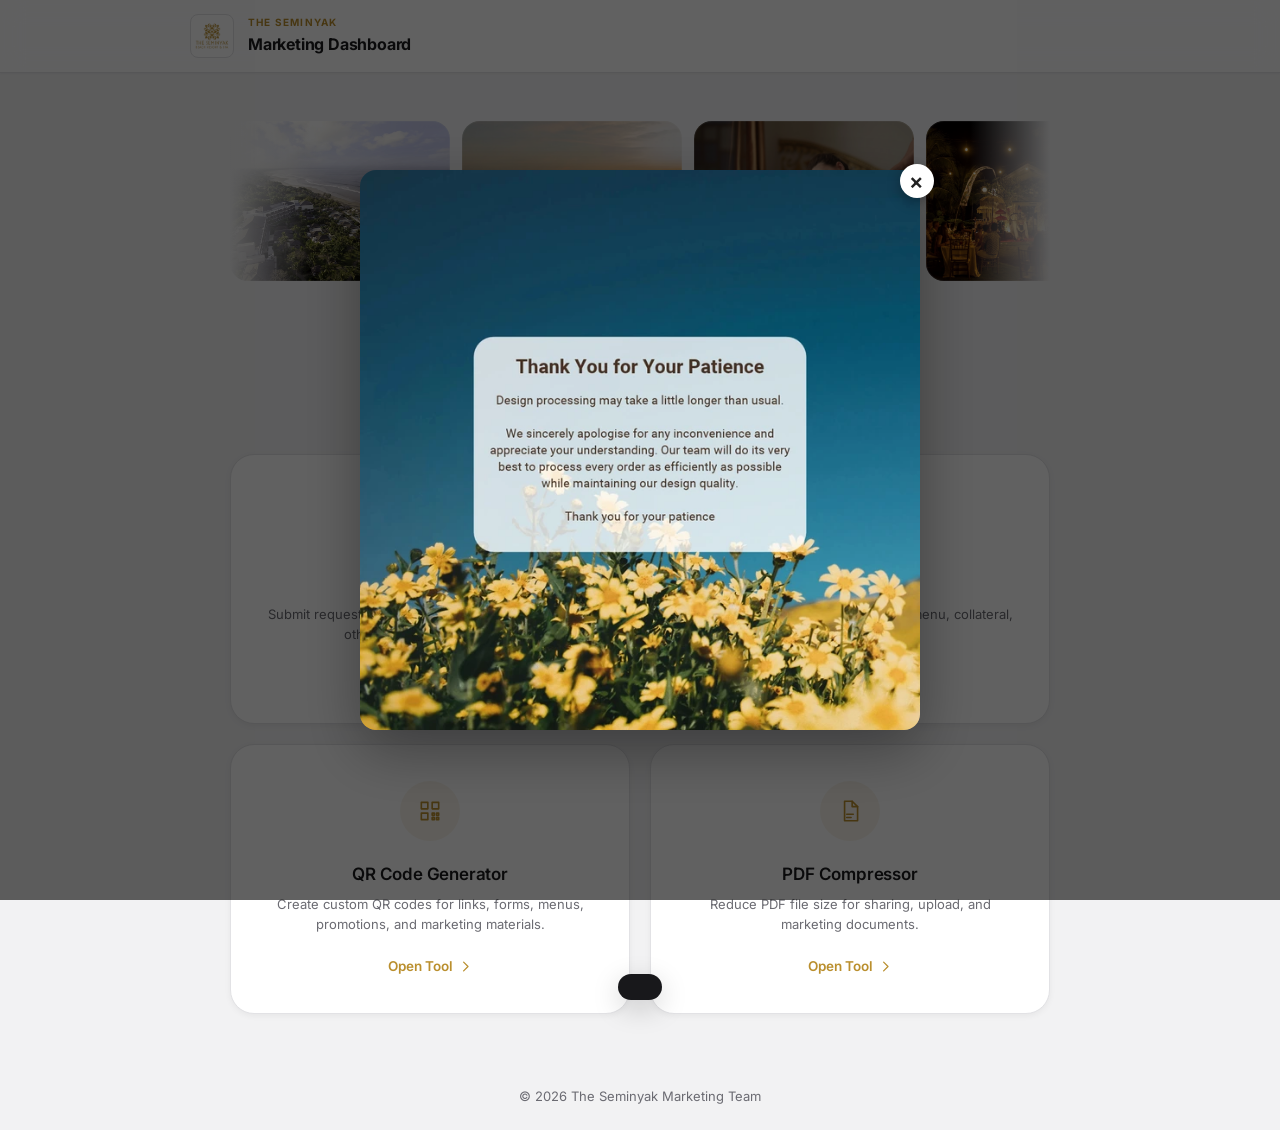
<file: index.html>
<!DOCTYPE html>
<html lang="en">
<head>
  <meta charset="UTF-8">
  <meta name="viewport" content="width=device-width, initial-scale=1.0">
  <title>Home - Marketing The Seminyak</title>
  <link rel="preconnect" href="https://fonts.googleapis.com">
  <link href="https://fonts.googleapis.com/css2?family=Inter:wght@400;500;600;700&display=swap" rel="stylesheet">
  <link rel="stylesheet" href="styles.css">
  <style>
    .gallery-section {
      margin-bottom: 44px;
      overflow: hidden;
      position: relative;
    }

    .gallery-track {
      display: flex;
      gap: 12px;
      width: max-content;
      animation: marquee 28s linear infinite;
    }

    .gallery-track:hover {
      animation-play-state: paused;
    }

    @keyframes marquee {
      0%   { transform: translateX(0); }
      100% { transform: translateX(-50%); }
    }

    .gallery-card {
      flex-shrink: 0;
      width: 220px;
      height: 160px;
      border-radius: 18px;
      overflow: hidden;
      position: relative;
      cursor: pointer;
    }

    .gallery-card img {
      width: 100%;
      height: 100%;
      object-fit: cover;
      display: block;
      transition: transform 0.6s cubic-bezier(0.23, 1, 0.32, 1),
                  filter 0.6s ease;
      filter: saturate(0.85);
      will-change: transform;
    }

    .gallery-card:hover img {
      transform: scale(1.1);
      filter: saturate(1.15) brightness(1.05);
    }

    .gallery-card::after {
      content: '';
      position: absolute;
      inset: 0;
      border-radius: 18px;
      border: 1px solid rgba(255,255,255,0.12);
      pointer-events: none;
      transition: border-color 0.4s ease;
    }

    .gallery-card:hover::after {
      border-color: rgba(186,143,46,0.5);
    }

    .gallery-section::before,
    .gallery-section::after {
      content: '';
      position: absolute;
      top: 0; bottom: 0;
      width: 80px;
      z-index: 2;
      pointer-events: none;
    }

    .gallery-section::before {
      left: 0;
      background: linear-gradient(to right, var(--bg), transparent);
    }

    .gallery-section::after {
      right: 0;
      background: linear-gradient(to left, var(--bg), transparent);
    }

    .home-container {
      max-width: 820px;
      width: 100%;
      margin: 0 auto;
    }

    .home-header {
      margin-bottom: 32px;
      text-align: center;
    }

    .home-title {
      font-size: 26px;
      font-weight: 700;
      color: var(--text);
      letter-spacing: -0.5px;
      margin-bottom: 10px;
    }

    .home-subtitle {
      font-size: 14.5px;
      color: var(--text-muted);
      line-height: 1.6;
      max-width: 460px;
      margin: 0 auto;
    }

    .nav-grid {
      display: grid;
      grid-template-columns: repeat(2, 1fr);
      gap: 20px;
    }

    .nav-card {
      background: var(--surface);
      border-radius: var(--radius-xl);
      padding: 36px 28px;
      border: 1px solid var(--border);
      box-shadow: var(--shadow-sm);
      transition: all var(--transition);
      text-decoration: none;
      display: flex;
      flex-direction: column;
      align-items: center;
      text-align: center;
      cursor: pointer;
    }

    .nav-card:hover {
      border-color: var(--gold);
      box-shadow: var(--shadow-md);
      transform: translateY(-4px);
    }

    .nav-icon {
      width: 60px;
      height: 60px;
      border-radius: 50%;
      background: var(--gold-tint);
      color: var(--gold);
      display: flex;
      align-items: center;
      justify-content: center;
      margin-bottom: 20px;
      transition: all var(--transition);
    }

    .nav-card:hover .nav-icon {
      background: var(--gold);
      color: #fff;
    }

    .nav-card h2 {
      font-size: 17px;
      color: var(--text);
      margin-bottom: 8px;
      font-weight: 600;
      letter-spacing: -0.2px;
    }

    .nav-card p {
      font-size: 13px;
      color: var(--text-muted);
      margin-bottom: 22px;
      line-height: 1.5;
    }

    .action-text {
      font-size: 13.5px;
      font-weight: 600;
      color: var(--gold);
      display: flex;
      align-items: center;
      gap: 5px;
      margin-top: auto;
    }

    .nav-card:hover .action-text { color: var(--gold-hover); }

    @media (max-width: 600px) {
      .gallery-card { width: 160px; height: 120px; }
      .nav-grid { grid-template-columns: 1fr; }
      .home-title { font-size: 22px; }
    }

    /* ─── Image Popup ─── */
    .popup-overlay {
      position: fixed;
      inset: 0;
      z-index: 9999;
      display: flex;
      align-items: center;
      justify-content: center;
      padding: 20px;
      background: rgba(0, 0, 0, 0.62);
      opacity: 0;
      visibility: hidden;
      pointer-events: none;
      transition: opacity 0.3s ease, visibility 0.3s ease;
    }

    .popup-overlay.show {
      opacity: 1;
      visibility: visible;
      pointer-events: auto;
    }

    .popup-box {
      position: relative;
      max-width: min(92vw, 560px);
      max-height: 88vh;
      transform: translateY(12px) scale(0.97);
      transition: transform 0.35s cubic-bezier(0.23, 1, 0.32, 1);
    }

    .popup-overlay.show .popup-box {
      transform: translateY(0) scale(1);
    }

    .popup-box img {
      display: block;
      max-width: 100%;
      max-height: 88vh;
      width: auto;
      height: auto;
      margin: 0 auto;
      border-radius: 16px;
      box-shadow: 0 20px 60px rgba(0, 0, 0, 0.35);
      object-fit: contain;
    }

    .popup-close {
      position: absolute;
      top: -14px;
      right: -14px;
      width: 34px;
      height: 34px;
      border-radius: 50%;
      border: none;
      background: #fff;
      color: #222;
      font-size: 22px;
      line-height: 1;
      display: flex;
      align-items: center;
      justify-content: center;
      cursor: pointer;
      box-shadow: 0 4px 14px rgba(0, 0, 0, 0.3);
      transition: transform 0.2s ease;
      padding: 0;
    }

    .popup-close:hover { transform: scale(1.1); }

    @media (max-width: 600px) {
      .popup-close { top: -10px; right: -6px; }
    }
  </style>
</head>
<body>

  <header>
    <div class="header-content">
      <img src="images/Logo.png" alt="The Seminyak Logo">
      <div class="brand-block">
        <span class="brand-eyebrow">The Seminyak</span>
        <span class="brand-name">Marketing Dashboard</span>
      </div>
    </div>
  </header>

  <main>
    <div class="home-container">

      <div class="gallery-section">
        <div class="gallery-track" id="galleryTrack"></div>
      </div>

      <div class="home-header">
        <h1 class="home-title">Welcome to Marketing Dashboard</h1>
        <p class="home-subtitle">Select a module below to submit a new design request or access our internal team links</p>
      </div>

      <div class="nav-grid">
        <a href="design.html" class="nav-card">
          <div class="nav-icon">
            <svg width="26" height="26" fill="none" viewBox="0 0 24 24" stroke="currentColor">
              <path stroke-linecap="round" stroke-linejoin="round" stroke-width="1.5" d="M15.232 5.232l3.536 3.536m-2.036-5.036a2.5 2.5 0 113.536 3.536L6.5 21.036H3v-3.572L16.732 3.732z" />
            </svg>
          </div>
          <h2>Design Request</h2>
          <p>Submit requests for graphic design, social media, or other promotional materials.</p>
          <span class="action-text">
            Open Form
            <svg width="15" height="15" fill="none" viewBox="0 0 24 24" stroke="currentColor"><path stroke-linecap="round" stroke-linejoin="round" stroke-width="2" d="M9 5l7 7-7 7"/></svg>
          </span>
        </a>

        <a href="link.html" class="nav-card">
          <div class="nav-icon">
            <svg width="26" height="26" fill="none" viewBox="0 0 24 24" stroke="currentColor">
              <path stroke-linecap="round" stroke-linejoin="round" stroke-width="1.5" d="M13.828 10.172a4 4 0 00-5.656 0l-4 4a4 4 0 105.656 5.656l1.102-1.101m-.758-4.899a4 4 0 005.656 0l4-4a4 4 0 00-5.656-5.656l-1.1 1.1" />
            </svg>
          </div>
          <h2>Link Bank</h2>
          <p>Quick access to internal links, logo, menu, collateral, and other resources.</p>
          <span class="action-text">
            Open List
            <svg width="15" height="15" fill="none" viewBox="0 0 24 24" stroke="currentColor"><path stroke-linecap="round" stroke-linejoin="round" stroke-width="2" d="M9 5l7 7-7 7"/></svg>
          </span>
        </a>

        <a href="qr-generator.html" class="nav-card">
  <div class="nav-icon">
    <svg width="26" height="26" fill="none" viewBox="0 0 24 24" stroke="currentColor">
      <path stroke-linecap="round" stroke-linejoin="round" stroke-width="1.5"
        d="M4 4h6v6H4V4zM14 4h6v6h-6V4zM4 14h6v6H4v-6z" />
      <path stroke-linecap="round" stroke-linejoin="round" stroke-width="1.5"
        d="M14 14h2v2h-2v-2zM18 14h2v2h-2v-2zM14 18h2v2h-2v-2zM18 18h2v2h-2v-2z" />
    </svg>
  </div>

  <h2>QR Code Generator</h2>

  <p>Create custom QR codes for links, forms, menus, promotions, and marketing materials.</p>

  <span class="action-text">
    Open Tool
    <svg width="15" height="15" fill="none" viewBox="0 0 24 24" stroke="currentColor">
      <path stroke-linecap="round" stroke-linejoin="round" stroke-width="2" d="M9 5l7 7-7 7"/>
    </svg>
  </span>
</a>

<a href="pdf-compressor.html" class="nav-card">
  <div class="nav-icon">
    <svg width="26" height="26" fill="none" viewBox="0 0 24 24" stroke="currentColor">
      <path stroke-linecap="round" stroke-linejoin="round" stroke-width="1.5" d="M7 3h7l5 5v13H7V3z" />
      <path stroke-linecap="round" stroke-linejoin="round" stroke-width="1.5" d="M14 3v5h5M9 15h6M9 18h4" />
    </svg>
  </div>

  <h2>PDF Compressor</h2>

  <p>Reduce PDF file size for sharing, upload, and marketing documents.</p>

  <span class="action-text">
    Open Tool
    <svg width="15" height="15" fill="none" viewBox="0 0 24 24" stroke="currentColor">
      <path stroke-linecap="round" stroke-linejoin="round" stroke-width="2" d="M9 5l7 7-7 7"/>
    </svg>
  </span>
</a>
      </div>

    </div>
  </main>

  <footer>
    <span>&copy; 2026 The Seminyak Marketing Team</span>
  </footer>

  <div id="toast"></div>

  <div class="popup-overlay" id="popupOverlay" role="dialog" aria-modal="true" aria-label="Announcement">
    <div class="popup-box">
      <button type="button" class="popup-close" id="popupClose" aria-label="Close">&times;</button>
      <img id="popupImg" alt="">
    </div>
  </div>

  <script>
    const BASE_URL = 'https://ygyg17.github.io/Design-req/images/';
    const files = ['Image01.webp','Image02.webp','Image03.webp','Image04.webp','Image05.webp','Image06.webp','Image07.webp'];
    const track = document.getElementById('galleryTrack');

    [...files, ...files].forEach((file, i) => {
      const card = document.createElement('div');
      card.className = 'gallery-card';
      card.innerHTML = `<img src="${BASE_URL}${file}" alt="" loading="${i < 4 ? 'eager' : 'lazy'}">`;
      track.appendChild(card);
    });
  </script>

  <script>
    /* ─── Image Popup ─── */
    const POPUP_ENABLED          = true;               // true = tampil, false = nonaktif
    const POPUP_IMAGE            = 'images/popup.webp'; // lokasi gambar popup
    const POPUP_ONCE_PER_SESSION = true;               // true = sekali per sesi browser, false = setiap halaman dibuka
    const POPUP_STORAGE_KEY      = 'ts_home_popup_seen';

    (function initPopup() {
      if (!POPUP_ENABLED) return;

      try {
        if (POPUP_ONCE_PER_SESSION && sessionStorage.getItem(POPUP_STORAGE_KEY)) return;
      } catch (e) {}

      const overlay  = document.getElementById('popupOverlay');
      const popupImg = document.getElementById('popupImg');
      const closeBtn = document.getElementById('popupClose');
      if (!overlay || !popupImg || !closeBtn) return;

      function closePopup() {
        overlay.classList.remove('show');
        document.body.style.overflow = '';
        document.removeEventListener('keydown', onKeydown);
        try { sessionStorage.setItem(POPUP_STORAGE_KEY, '1'); } catch (e) {}
      }

      function onKeydown(e) {
        if (e.key === 'Escape') closePopup();
      }

      function openPopup() {
        overlay.classList.add('show');
        document.body.style.overflow = 'hidden';
        document.addEventListener('keydown', onKeydown);
      }

      closeBtn.addEventListener('click', closePopup);
      overlay.addEventListener('click', e => { if (e.target === overlay) closePopup(); });

      const preload = new Image();
      preload.onload = () => {
        popupImg.src = POPUP_IMAGE;
        openPopup();
      };
      preload.onerror = () => {};
      preload.src = POPUP_IMAGE;
    })();
  </script>

</body>
</html>
</file>
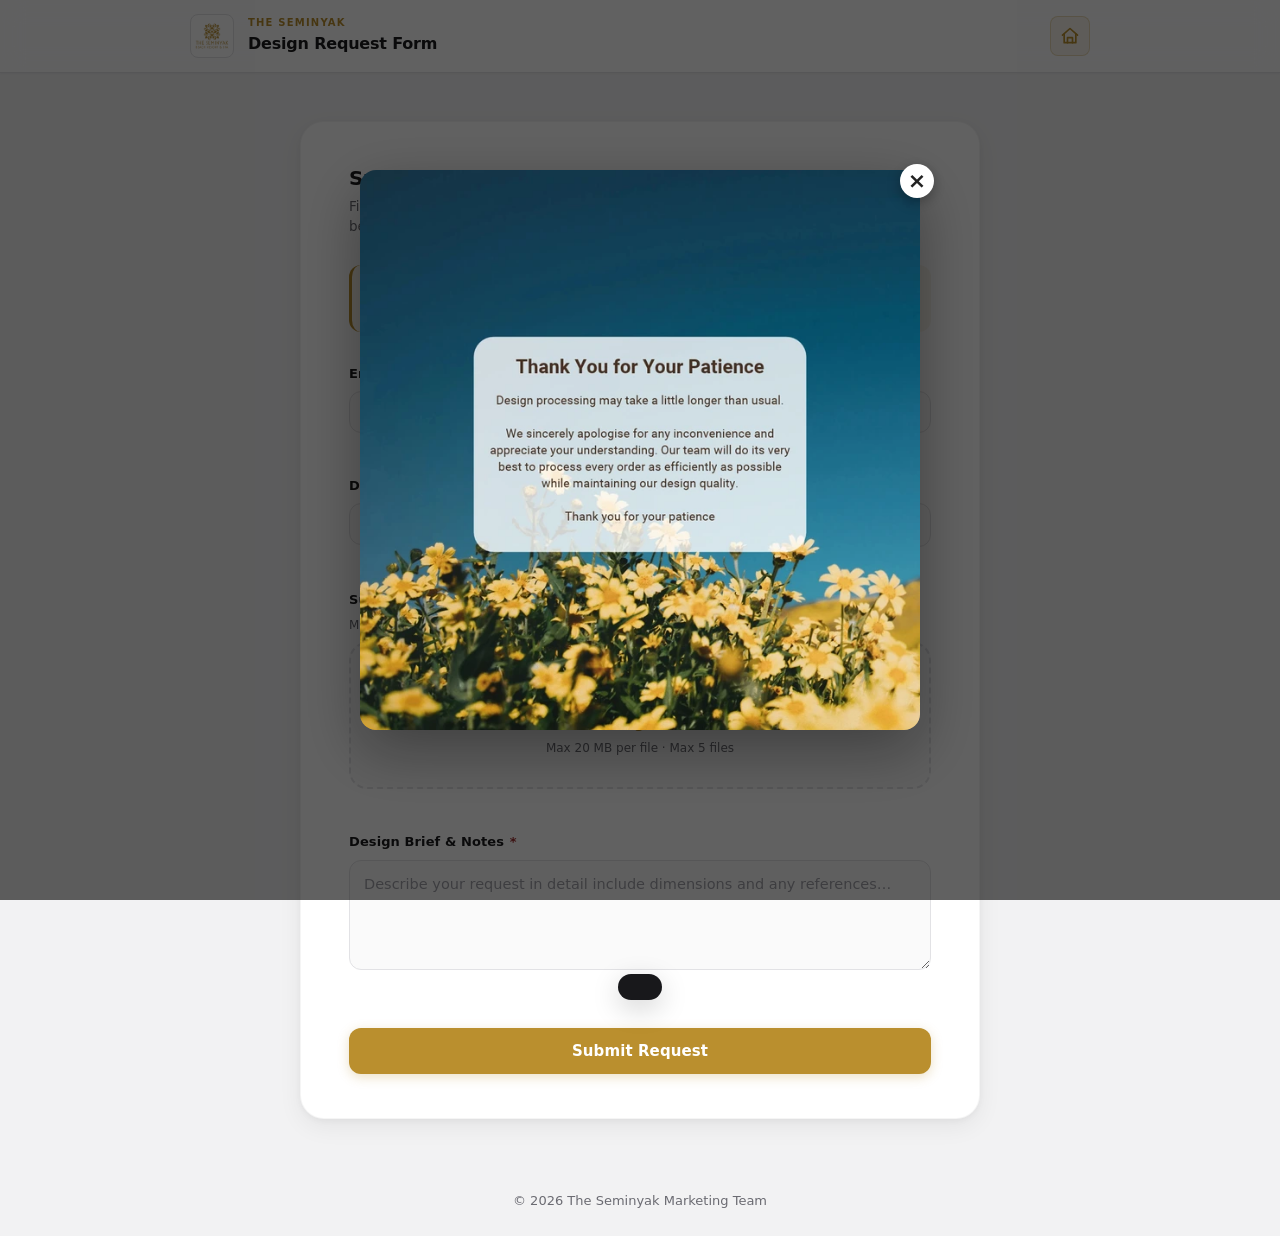
<file: design.html>
<!DOCTYPE html>
<html lang="en">
<head>
  <meta charset="UTF-8">
  <meta name="viewport" content="width=device-width, initial-scale=1.0, maximum-scale=1.0, user-scalable=no">
  <title>Graphic Design Request — The Seminyak</title>

  <link rel="preconnect" href="https://fonts.googleapis.com">
  <link rel="preconnect" href="https://fonts.gstatic.com" crossorigin>
  <link href="https://fonts.googleapis.com/css2?family=Inter:wght@300;400;500;600;700&display=swap" rel="stylesheet">
  <link rel="stylesheet" href="styles.css">

  <meta http-equiv="Content-Security-Policy"
        content="default-src 'self';
                 script-src 'self' 'unsafe-inline';
                 style-src 'self' 'unsafe-inline' https://fonts.googleapis.com;
                 font-src https://fonts.gstatic.com;
                 img-src 'self' data:;
                 connect-src 'self' https://guobvhghlrlgcqbfgzdn.supabase.co;
                 frame-ancestors 'none';">

  <meta http-equiv="X-Content-Type-Options" content="nosniff">
  <meta http-equiv="X-Frame-Options" content="DENY">
  <meta http-equiv="Referrer-Policy" content="strict-origin-when-cross-origin">

  <style>
    .file-list {
      display: flex;
      flex-direction: column;
      gap: 6px;
      margin-top: 10px;
    }
    .file-list:empty { margin-top: 0; }
    .file-list-item {
      display: flex;
      align-items: center;
      gap: 8px;
      padding: 8px 10px;
      background: var(--surface-raised);
      border: 1px solid var(--border);
      border-radius: var(--radius-sm);
      font-size: 12.5px;
      color: var(--text);
    }
    .file-list-item svg { flex-shrink: 0; color: var(--text-muted); }
    .file-list-item-name {
      flex: 1;
      min-width: 0;
      white-space: nowrap;
      overflow: hidden;
      text-overflow: ellipsis;
    }
    .file-list-item-size {
      flex-shrink: 0;
      color: var(--text-muted);
      font-size: 11.5px;
    }
    .file-list-item-remove {
      flex-shrink: 0;
      background: none;
      border: none;
      box-shadow: none;
      width: auto;
      margin: 0;
      padding: 3px;
      color: var(--text-muted);
      cursor: pointer;
      border-radius: 5px;
      display: flex;
      align-items: center;
      transition: color var(--transition), background var(--transition);
    }
    .file-list-item-remove:hover {
      color: var(--error);
      background: var(--error-bg);
      transform: none;
      box-shadow: none;
    }
    .upload-progress-wrap {
      display: none;
      flex-direction: column;
      gap: 6px;
      margin-top: 10px;
    }
    .upload-progress-wrap.visible { display: flex; }
    .upload-progress-label {
      font-size: 12.5px;
      color: var(--text-muted);
      display: flex;
      justify-content: space-between;
    }
    .upload-progress-bar-track {
      width: 100%;
      height: 6px;
      background: var(--border);
      border-radius: 99px;
      overflow: hidden;
    }
    .upload-progress-bar-fill {
      height: 100%;
      width: 0%;
      background: var(--gold);
      border-radius: 99px;
      transition: width 0.3s ease;
    }
    .upload-progress-bar-fill.simulating {
      background-image: linear-gradient(
        90deg,
        var(--gold) 0%,
        rgba(255,255,255,0.35) 50%,
        var(--gold) 100%
      );
      background-size: 200% 100%;
      animation: ts-shimmer 1.1s linear infinite;
    }
    @keyframes ts-shimmer {
      0%   { background-position: 200% 0; }
      100% { background-position: -200% 0; }
    }

    .hp-field {
      position: absolute;
      left: -9999px;
      top: -9999px;
      width: 1px;
      height: 1px;
      opacity: 0;
      pointer-events: none;
      tabindex: -1;
    }

    .rate-warning {
      background: var(--error-bg);
      color: var(--error);
      border: 1px solid var(--error-border);
      border-radius: var(--radius);
      padding: 12px 16px;
      font-size: 13.5px;
      font-weight: 500;
      margin-bottom: 16px;
      display: none;
    }
    .rate-warning.visible { display: block; }

    /* ─── Image Popup ─── */
    .popup-overlay {
      position: fixed;
      inset: 0;
      z-index: 9999;
      display: flex;
      align-items: center;
      justify-content: center;
      padding: 20px;
      background: rgba(0, 0, 0, 0.62);
      opacity: 0;
      visibility: hidden;
      pointer-events: none;
      transition: opacity 0.3s ease, visibility 0.3s ease;
    }

    .popup-overlay.show {
      opacity: 1;
      visibility: visible;
      pointer-events: auto;
    }

    .popup-box {
      position: relative;
      max-width: min(92vw, 560px);
      max-height: 88vh;
      transform: translateY(12px) scale(0.97);
      transition: transform 0.35s cubic-bezier(0.23, 1, 0.32, 1);
    }

    .popup-overlay.show .popup-box {
      transform: translateY(0) scale(1);
    }

    .popup-box img {
      display: block;
      max-width: 100%;
      max-height: 88vh;
      width: auto;
      height: auto;
      margin: 0 auto;
      border-radius: 16px;
      box-shadow: 0 20px 60px rgba(0, 0, 0, 0.35);
      object-fit: contain;
    }

    .popup-close {
      position: absolute;
      top: -14px;
      right: -14px;
      width: 34px;
      height: 34px;
      border-radius: 50%;
      border: none;
      background: #fff;
      color: #222;
      font-size: 22px;
      line-height: 1;
      display: flex;
      align-items: center;
      justify-content: center;
      cursor: pointer;
      box-shadow: 0 4px 14px rgba(0, 0, 0, 0.3);
      transition: transform 0.2s ease;
      padding: 0;
    }

    .popup-close:hover { transform: scale(1.1); }

    @media (max-width: 600px) {
      .popup-close { top: -10px; right: -6px; }
    }
  </style>
</head>
<body>

  <header>
    <div class="header-content">
      <img src="images/Logo.png" alt="The Seminyak">
      <div class="brand-block">
        <span class="brand-eyebrow">The Seminyak</span>
        <span class="brand-name">Design Request Form</span>
      </div>
      <a href="index.html" class="header-home-link" aria-label="Back to Home" title="Back to Home">
        <svg viewBox="0 0 24 24" fill="none" stroke="currentColor" stroke-width="2" stroke-linecap="round" stroke-linejoin="round" aria-hidden="true">
          <path d="m3 11 9-8 9 8"/>
          <path d="M5 10v10h14V10"/>
          <path d="M9 20v-6h6v6"/>
        </svg>
      </a>
    </div>
  </header>

  <main>
    <div class="card">

      <div class="card-heading">
        <h1 class="card-title">Submit a Design Request</h1>
        <p class="card-subtitle">Fill in the details below and our team will get started. Ensure all information is final before submitting.</p>
      </div>

      <div class="notice">
        <svg width="18" height="18" viewBox="0 0 24 24" fill="none" stroke="currentColor" stroke-width="2.5" stroke-linecap="round" stroke-linejoin="round" aria-hidden="true"><circle cx="12" cy="12" r="10"/><line x1="12" y1="8" x2="12" y2="12"/><line x1="12" y1="16" x2="12.01" y2="16"/></svg>
        All materials and details must be final and approved before submitting this form.
      </div>

      <div class="rate-warning" id="rateWarning">
        ⚠️ Too many submissions. Please wait <span id="cooldownTimer">60</span> seconds before trying again.
      </div>

      <form id="designForm" novalidate autocomplete="off">

        <div class="hp-field" aria-hidden="true">
          <label for="hp_website">Website</label>
          <input type="text" id="hp_website" name="website" tabindex="-1" autocomplete="off">
        </div>

        <input type="hidden" id="formTimestamp" name="formTimestamp">

        <div class="form-row">
          <div class="form-group">
            <label for="email">Email <span class="req" aria-hidden="true">*</span></label>
            <input type="email" id="email" name="email" placeholder="your.name@seminyak.com" autocomplete="email" required maxlength="100">
            <span class="field-error" id="emailError"></span>
          </div>

          <div class="form-group">
            <label for="name">Full Name <span class="req" aria-hidden="true">*</span></label>
            <input type="text" id="name" name="name" placeholder="Enter your full name" autocomplete="name" required maxlength="100">
            <span class="field-error" id="nameError"></span>
          </div>
        </div>

        <div class="form-row">
          <div class="form-group">
            <label for="department">Department <span class="req" aria-hidden="true">*</span></label>
            <div class="select-wrapper">
              <select id="department" name="department" required>
                <option value="" disabled selected>Select your department…</option>
                <option value="A&G">A&amp;G</option>
                <option value="Sales & Marketing">Sales &amp; Marketing</option>
                <option value="Front Office">Front Office</option>
                <option value="Housekeeping">Housekeeping</option>
                <option value="Kahyangan Spa">Kahyangan Spa</option>
                <option value="Engineering">Engineering</option>
                <option value="Food & Beverage">Food &amp; Beverage</option>
                <option value="Accounting">Accounting</option>
                <option value="HRD">HRD</option>
                <option value="Others">Others</option>
              </select>
              <svg class="select-arrow" width="16" height="16" viewBox="0 0 24 24" fill="none" stroke="currentColor" stroke-width="2.5" stroke-linecap="round" stroke-linejoin="round" aria-hidden="true"><polyline points="6 9 12 15 18 9"/></svg>
            </div>
            <span class="field-error" id="departmentError"></span>
          </div>

          <div class="form-group">
            <label for="deadline">Required Deadline <span class="req" aria-hidden="true">*</span></label>
            <input type="date" id="deadline" name="deadline" required>
            <span class="field-error" id="deadlineError"></span>
          </div>
        </div>

        <div class="form-group">
          <label>Supporting File(s) <span class="req" aria-hidden="true">*</span></label>
          <p class="field-hint">Max 20 MB per file · Max 5 files · Allowed: JPG, PNG, PDF, AI, PSD, DOCX, XLSX, MP4, ZIP</p>

          <input
            type="file"
            id="file"
            name="file"
            multiple
            aria-label="Upload files"
            style="position:absolute; width:1px; height:1px; opacity:0; pointer-events:none; overflow:hidden;"
          >

          <div class="file-drop-area" id="dropArea" role="button" tabindex="0" aria-label="Upload supporting files">
            <div class="file-icon">
              <svg width="28" height="28" viewBox="0 0 24 24" fill="none" stroke="currentColor" stroke-width="1.5" stroke-linecap="round" stroke-linejoin="round" aria-hidden="true"><path d="M21 15v4a2 2 0 0 1-2 2H5a2 2 0 0 1-2-2v-4"/><polyline points="17 8 12 3 7 8"/><line x1="12" y1="3" x2="12" y2="15"/></svg>
            </div>
            <span class="file-msg" id="fileMsg">Click or drag file(s) here</span>
            <span class="file-submsg">Max 20 MB per file · Max 5 files</span>
          </div>

          <div class="file-list" id="fileList"></div>
          <span class="field-error" id="fileError"></span>
        </div>

        <div class="form-group">
          <label for="notes">Design Brief &amp; Notes <span class="req" aria-hidden="true">*</span></label>
          <textarea id="notes" name="notes" placeholder="Describe your request in detail include dimensions and any references…" required maxlength="3000"></textarea>
          <span class="field-error" id="notesError"></span>
        </div>

        <div class="upload-progress-wrap" id="uploadProgressWrap">
          <div class="upload-progress-label">
            <span id="uploadProgressText">Uploading files…</span>
            <span id="uploadProgressPct">0%</span>
          </div>
          <div class="upload-progress-bar-track">
            <div class="upload-progress-bar-fill" id="uploadProgressBar"></div>
          </div>
        </div>

        <button type="submit" id="submitBtn">
          <span class="spinner" id="btnSpinner" aria-hidden="true"></span>
          <span id="btnText">Submit Request</span>
        </button>

      </form>
    </div>
  </main>

  <footer>
    <span>&copy; 2026 The Seminyak Marketing Team</span>
  </footer>

  <div id="toast" role="alert" aria-live="assertive"></div>

  <div class="popup-overlay" id="popupOverlay" role="dialog" aria-modal="true" aria-label="Announcement">
    <div class="popup-box">
      <button type="button" class="popup-close" id="popupClose" aria-label="Close">&times;</button>
      <img id="popupImg" alt="">
    </div>
  </div>

  <script src="config.js"></script>
  <script>

    const DESIGN_CONFIG = window.SUPABASE_CONFIG || {};
    const DESIGN_API_URL = DESIGN_CONFIG.DESIGN_API_URL
      || (DESIGN_CONFIG.URL && DESIGN_CONFIG.URL + '/functions/v1/design-request-api');

    const SECURITY = {
      MAX_FILE_SIZE_MB   : 20,
      MAX_FILE_COUNT     : 5,
      MAX_NOTES_LENGTH   : 3000,
      MAX_NAME_LENGTH    : 100,
      MAX_EMAIL_LENGTH   : 100,
      MIN_SUBMIT_TIME_MS : 3000,
      RATE_LIMIT_COUNT   : 3,
      RATE_LIMIT_WINDOW_MS: 60000,
      COOLDOWN_SEC       : 60,

      ALLOWED_EXTENSIONS : ['jpg','jpeg','png','gif','webp','pdf','ai','eps','psd','psb',
                             'doc','docx','xls','xlsx','ppt','pptx','txt','csv',
                             'mp4','mov','avi','zip','rar','7z'],

      ALLOWED_MIME_PREFIXES: ['image/','application/pdf','application/msword',
                               'application/vnd.','text/','video/','application/zip',
                               'application/x-zip','application/x-rar','application/octet-stream'],

      DANGEROUS_SIGNATURES: [
        [0x4D,0x5A],
        [0x7F,0x45,0x4C,0x46],
        [0x23,0x21],
        [0x3C,0x73,0x63,0x72],
        [0x3C,0x3F,0x70,0x68],
      ]
    };

    const RateLimiter = {
      key: 'ts_submit_log',
      load() {
        try { return JSON.parse(sessionStorage.getItem(this.key) || '[]'); } catch { return []; }
      },
      save(log) {
        try { sessionStorage.setItem(this.key, JSON.stringify(log)); } catch {}
      },
      check() {
        const now = Date.now();
        let log = this.load().filter(t => now - t < SECURITY.RATE_LIMIT_WINDOW_MS);
        if (log.length >= SECURITY.RATE_LIMIT_COUNT) {
          const oldest = log[0];
          const waitSec = Math.ceil((SECURITY.RATE_LIMIT_WINDOW_MS - (now - oldest)) / 1000);
          return { blocked: true, waitSec };
        }
        return { blocked: false };
      },
      record() {
        const now = Date.now();
        let log = this.load().filter(t => now - t < SECURITY.RATE_LIMIT_WINDOW_MS);
        log.push(now);
        this.save(log);
      }
    };

    function sanitizeText(str) {
      if (typeof str !== 'string') return '';
      return str
        .replace(/[<>]/g, '')
        .replace(/javascript\s*:/gi, '')
        .replace(/on\w+\s*=/gi, '')
        .replace(/[\x00-\x08\x0B\x0C\x0E-\x1F]/g, '')
        .trim()
        .slice(0, 5000);
    }

    function sanitizeEmail(str) {
      return str.replace(/[^a-zA-Z0-9@._+\-]/g, '').slice(0, 100);
    }

    function getExtension(filename) {
      return filename.split('.').pop().toLowerCase().trim();
    }

    function isExtensionAllowed(filename) {
      const ext = getExtension(filename);
      return SECURITY.ALLOWED_EXTENSIONS.includes(ext);
    }

    function isMimeAllowed(mime) {
      if (!mime) return true;
      return SECURITY.ALLOWED_MIME_PREFIXES.some(p => mime.startsWith(p));
    }

    function checkMagicBytes(file) {
      return new Promise((resolve) => {
        const reader = new FileReader();
        reader.onload = e => {
          const bytes = new Uint8Array(e.target.result);
          for (const sig of SECURITY.DANGEROUS_SIGNATURES) {
            if (sig.every((b, i) => bytes[i] === b)) {
              resolve({ safe: false, reason: 'File contains executable code' });
              return;
            }
          }
          resolve({ safe: true });
        };
        reader.onerror = () => resolve({ safe: true });
        reader.readAsArrayBuffer(file.slice(0, 8));
      });
    }

    async function validateFile(file) {
      const maxBytes = SECURITY.MAX_FILE_SIZE_MB * 1024 * 1024;

      if (file.size > maxBytes)
        return { ok: false, reason: `"${file.name}" exceeds ${SECURITY.MAX_FILE_SIZE_MB} MB limit.` };

      if (file.size === 0)
        return { ok: false, reason: `"${file.name}" is empty.` };

      if (!isExtensionAllowed(file.name))
        return { ok: false, reason: `"${file.name}" — file type not allowed.` };

      if (!isMimeAllowed(file.type))
        return { ok: false, reason: `"${file.name}" — MIME type not permitted.` };

      const magic = await checkMagicBytes(file);
      if (!magic.safe)
        return { ok: false, reason: `"${file.name}" — ${magic.reason}.` };

      return { ok: true };
    }

    const fileInput  = document.getElementById('file');
    const fileMsg    = document.getElementById('fileMsg');
    const dropArea   = document.getElementById('dropArea');
    const fileListEl = document.getElementById('fileList');
    let selectedFiles = [];

    function formatFileSize(bytes) {
      if (bytes < 1024) return bytes + ' B';
      if (bytes < 1024 * 1024) return (bytes / 1024).toFixed(1) + ' KB';
      return (bytes / (1024 * 1024)).toFixed(1) + ' MB';
    }

    function renderFileList() {
      if (selectedFiles.length === 0) {
        fileMsg.textContent = 'Click or drag file(s) here';
        dropArea.classList.remove('has-file');
        fileListEl.innerHTML = '';
        return;
      }
      dropArea.classList.add('has-file');
      fileMsg.textContent = selectedFiles.length === 1
        ? selectedFiles[0].name
        : `${selectedFiles.length} files selected`;

      fileListEl.innerHTML = selectedFiles.map((f, i) => `
        <div class="file-list-item">
          <svg width="14" height="14" viewBox="0 0 24 24" fill="none" stroke="currentColor" stroke-width="2" stroke-linecap="round" stroke-linejoin="round" aria-hidden="true"><path d="M14 2H6a2 2 0 0 0-2 2v16a2 2 0 0 0 2 2h12a2 2 0 0 0 2-2V8z"/><polyline points="14 2 14 8 20 8"/></svg>
          <span class="file-list-item-name">${escapeHtml(f.name)}</span>
          <span class="file-list-item-size">${formatFileSize(f.size)}</span>
          <button type="button" class="file-list-item-remove" data-remove-index="${i}" aria-label="Remove ${escapeHtml(f.name)}">
            <svg width="14" height="14" viewBox="0 0 24 24" fill="none" stroke="currentColor" stroke-width="2.5" stroke-linecap="round" stroke-linejoin="round"><line x1="18" y1="6" x2="6" y2="18"/><line x1="6" y1="6" x2="18" y2="18"/></svg>
          </button>
        </div>
      `).join('');
      document.getElementById('fileError').textContent = '';
    }

    function escapeHtml(str) {
      const d = document.createElement('div');
      d.appendChild(document.createTextNode(str));
      return d.innerHTML;
    }

    async function addFiles(fileListInput) {
      if (!fileListInput || fileListInput.length === 0) return;
      const fileErrorEl = document.getElementById('fileError');

      for (const f of Array.from(fileListInput)) {
        if (selectedFiles.length >= SECURITY.MAX_FILE_COUNT) {
          fileErrorEl.textContent = `Max ${SECURITY.MAX_FILE_COUNT} files allowed.`;
          break;
        }
        const dup = selectedFiles.some(sf => sf.name === f.name && sf.size === f.size);
        if (dup) continue;

        const check = await validateFile(f);
        if (!check.ok) {
          showToast('✕ ' + check.reason, 'error');
          continue;
        }
        selectedFiles.push(f);
      }
      renderFileList();
    }

    function removeFileAt(index) {
      selectedFiles.splice(index, 1);
      renderFileList();
    }

    fileListEl.addEventListener('click', e => {
      const btn = e.target.closest('[data-remove-index]');
      if (!btn) return;
      removeFileAt(parseInt(btn.dataset.removeIndex, 10));
    });

    fileInput.addEventListener('change', e => { addFiles(e.target.files); fileInput.value = ''; });
    dropArea.addEventListener('click', e => { if (!e.target.closest('.file-list-item-remove')) fileInput.click(); });
    dropArea.addEventListener('dragover', e => { e.preventDefault(); dropArea.classList.add('dragover'); });
    dropArea.addEventListener('dragleave', () => dropArea.classList.remove('dragover'));
    dropArea.addEventListener('drop', e => { e.preventDefault(); dropArea.classList.remove('dragover'); addFiles(e.dataTransfer.files); });
    dropArea.addEventListener('keydown', e => { if (e.key === 'Enter' || e.key === ' ') { e.preventDefault(); fileInput.click(); } });

    const showToast = (msg, type = 'success') => {
      const toast = document.getElementById('toast');
      toast.textContent = msg;
      toast.className = `show ${type}`;
      setTimeout(() => { toast.className = ''; }, 4500);
    };

    const setError   = (id, msg) => { document.getElementById(id + 'Error').textContent = msg; };
    const clearError = id => { document.getElementById(id + 'Error').textContent = ''; };

    ['email','name','department','deadline','notes'].forEach(id => {
      const el = document.getElementById(id);
      el.addEventListener('input',  () => clearError(id));
      el.addEventListener('change', () => clearError(id));
    });

    function validate() {
      let ok = true;
      const email    = sanitizeEmail(document.getElementById('email').value.trim());
      const name     = sanitizeText(document.getElementById('name').value.trim());
      const dept     = document.getElementById('department').value;
      const deadline = document.getElementById('deadline').value;
      const notes    = sanitizeText(document.getElementById('notes').value.trim());

      if (!name || name.length < 2)
        { setError('name', 'Full name is required (min 2 characters).'); ok = false; }
      else if (name.length > SECURITY.MAX_NAME_LENGTH)
        { setError('name', `Name too long (max ${SECURITY.MAX_NAME_LENGTH} characters).`); ok = false; }

      if (!email || !/^[^\s@]+@[^\s@]+\.[^\s@]{2,}$/.test(email))
        { setError('email', 'Enter a valid email address.'); ok = false; }
      else if (email.length > SECURITY.MAX_EMAIL_LENGTH)
        { setError('email', 'Email too long.'); ok = false; }

      const validDepts = ['A&G','Sales & Marketing','Front Office','Housekeeping',
                          'Kahyangan Spa','Engineering','Food & Beverage','Accounting','HRD','Others'];
      if (!dept || !validDepts.includes(dept))
        { setError('department', 'Please select a valid department.'); ok = false; }

      if (!deadline)
        { setError('deadline', 'Please set a required deadline.'); ok = false; }
      else {
        const dl = new Date(deadline + 'T00:00:00');
        if (dl < getMinDeadlineDate()) { setError('deadline', 'Deadline must be at least 2 days (H+2) from today.'); ok = false; }
      }

      if (selectedFiles.length === 0)
        { setError('file', 'Please upload at least one supporting file.'); ok = false; }
      else if (selectedFiles.length > SECURITY.MAX_FILE_COUNT)
        { setError('file', `Max ${SECURITY.MAX_FILE_COUNT} files allowed.`); ok = false; }

      if (!notes || notes.length < 10)
        { setError('notes', 'Please describe your request (min 10 characters).'); ok = false; }
      else if (notes.length > SECURITY.MAX_NOTES_LENGTH)
        { setError('notes', `Notes too long (max ${SECURITY.MAX_NOTES_LENGTH} characters).`); ok = false; }

      return ok;
    }

    function readFileAsBase64(file, onProgress) {
      return new Promise((resolve, reject) => {
        const reader = new FileReader();
        reader.onprogress = e => {
          if (e.lengthComputable && onProgress) onProgress(e.loaded / e.total);
        };
        reader.onload = () => resolve({
          fileName:   sanitizeText(file.name),
          mimeType:   file.type || 'application/octet-stream',
          fileBase64: reader.result.split(',')[1]
        });
        reader.onerror = () => reject(reader.error);
        reader.readAsDataURL(file);
      });
    }

    const progressWrap = document.getElementById('uploadProgressWrap');
    const progressBar  = document.getElementById('uploadProgressBar');
    const progressPct  = document.getElementById('uploadProgressPct');
    const progressText = document.getElementById('uploadProgressText');

    function showProgress(label, pct) {
      progressWrap.classList.add('visible');
      progressBar.classList.remove('simulating');
      progressText.textContent = sanitizeText(label);
      const p = Math.min(100, Math.round(pct * 100));
      progressBar.style.width = p + '%';
      progressPct.textContent = p + '%';
    }

    function hideProgress() {
      progressWrap.classList.remove('visible');
      progressBar.classList.remove('simulating');
      progressBar.style.width = '0%';
      progressPct.textContent = '0%';
    }
function startSimulatedProgress(label, { from = 0, ceiling = 92, durationMs = 6000 } = {}) {
      progressWrap.classList.add('visible');
      progressText.textContent = sanitizeText(label);
      progressBar.classList.add('simulating');

      let start = null;
      let rafId = null;
      let stopped = false;

      function tick(ts) {
        if (stopped) return;
        if (start === null) start = ts;
        const elapsed = ts - start;
        const t = Math.min(1, elapsed / durationMs);
        const eased = 1 - Math.pow(1 - t, 3);
        const pct = from + (ceiling - from) * eased;

        progressBar.style.width = pct + '%';
        progressPct.textContent = Math.round(pct) + '%';

        if (t < 1) {
          rafId = requestAnimationFrame(tick);
        }
      }
      rafId = requestAnimationFrame(tick);

      return {
        finish(finalLabel) {
          stopped = true;
          if (rafId) cancelAnimationFrame(rafId);
          progressBar.classList.remove('simulating');
          progressText.textContent = sanitizeText(finalLabel || label);
          progressBar.style.width = '100%';
          progressPct.textContent = '100%';
        },
        stop() {
          stopped = true;
          if (rafId) cancelAnimationFrame(rafId);
        }
      };
    }

    let cooldownInterval = null;

    function startCooldownUI(seconds) {
      const warning   = document.getElementById('rateWarning');
      const timerEl   = document.getElementById('cooldownTimer');
      const submitBtn = document.getElementById('submitBtn');

      warning.classList.add('visible');
      submitBtn.disabled = true;
      timerEl.textContent = seconds;

      clearInterval(cooldownInterval);
      let remaining = seconds;
      cooldownInterval = setInterval(() => {
        remaining--;
        timerEl.textContent = remaining;
        if (remaining <= 0) {
          clearInterval(cooldownInterval);
          warning.classList.remove('visible');
          submitBtn.disabled = false;
        }
      }, 1000);
    }

    document.getElementById('formTimestamp').value = Date.now();

    document.getElementById('rateWarning').classList.remove('visible');
    document.getElementById('submitBtn').disabled = false;

    /* ─── Deadline minimal H+2 ─── */
    const MIN_DEADLINE_DAYS = 2;

    function getMinDeadlineDate() {
      const d = new Date();
      d.setHours(0, 0, 0, 0);
      d.setDate(d.getDate() + MIN_DEADLINE_DAYS);
      return d;
    }

    (function applyDeadlineMin() {
      const d   = getMinDeadlineDate();
      const pad = n => String(n).padStart(2, '0');
      document.getElementById('deadline').min =
        `${d.getFullYear()}-${pad(d.getMonth() + 1)}-${pad(d.getDate())}`;
    })();

    document.getElementById('designForm').addEventListener('submit', async e => {
      e.preventDefault();

      const hp = document.getElementById('hp_website').value;
      if (hp && hp.trim() !== '') {
        showToast('✕ Submission blocked.', 'error');
        return;
      }

      const elapsed = Date.now() - parseInt(document.getElementById('formTimestamp').value || '0', 10);
      if (elapsed < SECURITY.MIN_SUBMIT_TIME_MS) {
        showToast('✕ Please take a moment to fill the form properly.', 'error');
        return;
      }

      const rateCheck = RateLimiter.check();
      if (rateCheck.blocked) {
        startCooldownUI(rateCheck.waitSec);
        return;
      }

      if (!validate()) return;

      if (!DESIGN_API_URL || !DESIGN_CONFIG.ANON_KEY) {
        showToast('✕ Supabase config is missing. Please contact Marketing.', 'error');
        return;
      }

      const btn     = document.getElementById('submitBtn');
      const btnText = document.getElementById('btnText');
      const spinner = document.getElementById('btnSpinner');

      btn.disabled          = true;
      btnText.textContent   = 'Submitting…';
      spinner.style.display = 'block';

      let simProgress = null;

      try {
        const files = [];
        for (let i = 0; i < selectedFiles.length; i++) {
          const f     = selectedFiles[i];
          const label = selectedFiles.length === 1
            ? 'Reading file…'
            : `Reading file ${i + 1} of ${selectedFiles.length}…`;

          showProgress(label, 0);

          const result = await readFileAsBase64(f, ratio => {
            const overall = (i + ratio) / selectedFiles.length;
            showProgress(label, overall);
          });
          files.push(result);
        }

        const payload = {
          action     : 'submit',
          email      : sanitizeEmail(document.getElementById('email').value.trim()),
          name       : sanitizeText(document.getElementById('name').value.trim()),
          department : document.getElementById('department').value,
          deadline   : document.getElementById('deadline').value,
          notes      : sanitizeText(document.getElementById('notes').value.trim()),
          files,

          _ts        : Date.now(),
          _origin    : window.location.origin
        };

        RateLimiter.record();

        const totalBytes = selectedFiles.reduce((sum, f) => sum + f.size, 0);
        const estDurationMs = Math.min(15000, Math.max(2500, totalBytes / 50000));

        simProgress = startSimulatedProgress('Uploading to server…', {
          from: 0,
          ceiling: 92,
          durationMs: estDurationMs
        });

        const res = await fetch(DESIGN_API_URL, {
          method  : 'POST',
          body    : JSON.stringify(payload),
          headers : {
            'Content-Type': 'application/json',
            'apikey': DESIGN_CONFIG.ANON_KEY
          }
        });

        const result = await res.json().catch(() => ({}));

        if (!res.ok || result.status === 'error') {
          throw new Error(result.message || 'Submission failed');
        }

        simProgress.finish('Upload complete!');
        await new Promise(r => setTimeout(r, 400));
        hideProgress();

        showToast('✓ Request submitted successfully!', 'success');
        document.getElementById('designForm').reset();
        document.getElementById('formTimestamp').value = Date.now();
        selectedFiles = [];
        renderFileList();

      } catch (err) {
        if (simProgress) simProgress.stop();
        hideProgress();
        showToast('✕ Submission failed. Check your connection and try again.', 'error');
      } finally {
        btn.disabled          = false;
        btnText.textContent   = 'Submit Request';
        spinner.style.display = 'none';
      }
    });
  </script>

  <script>
    /* ─── Image Popup ─── */
    const POPUP_ENABLED          = true;               // true = tampil, false = nonaktif
    const POPUP_IMAGE            = 'images/popup.webp'; // lokasi gambar popup
    const POPUP_ONCE_PER_SESSION = true;               // true = sekali per sesi browser, false = setiap halaman dibuka
    const POPUP_STORAGE_KEY      = 'ts_form_popup_seen';

    (function initPopup() {
      if (!POPUP_ENABLED) return;

      try {
        if (POPUP_ONCE_PER_SESSION && sessionStorage.getItem(POPUP_STORAGE_KEY)) return;
      } catch (e) {}

      const overlay  = document.getElementById('popupOverlay');
      const popupImg = document.getElementById('popupImg');
      const closeBtn = document.getElementById('popupClose');
      if (!overlay || !popupImg || !closeBtn) return;

      function closePopup() {
        overlay.classList.remove('show');
        document.body.style.overflow = '';
        document.removeEventListener('keydown', onKeydown);
        try { sessionStorage.setItem(POPUP_STORAGE_KEY, '1'); } catch (e) {}
      }

      function onKeydown(e) {
        if (e.key === 'Escape') closePopup();
      }

      function openPopup() {
        overlay.classList.add('show');
        document.body.style.overflow = 'hidden';
        document.addEventListener('keydown', onKeydown);
      }

      closeBtn.addEventListener('click', closePopup);
      overlay.addEventListener('click', e => { if (e.target === overlay) closePopup(); });

      const preload = new Image();
      preload.onload = () => {
        popupImg.src = POPUP_IMAGE;
        openPopup();
      };
      preload.onerror = () => {};
      preload.src = POPUP_IMAGE;
    })();
  </script>
</body>
</html>
</file>
<file: styles.css>
:root {
  --bg:              #f2f2f3;
  --surface:         #ffffff;
  --surface-raised:  #fafafa;

  --text:            #1c1c1e;
  --text-muted:      #6b6b72;
  --text-subtle:     #a0a0a8;

  --border:          #e2e2e5;
  --border-focus:    #BA8F2E;

  --gold:            #BA8F2E;
  --gold-hover:      #9c7726;
  --gold-active:     #836320;
  --gold-tint:       rgba(186, 143, 46, 0.09);
  --gold-tint-hover: rgba(186, 143, 46, 0.16);
  --gold-shadow:     rgba(186, 143, 46, 0.28);

  --success:         #3a7d5a;
  --success-bg:      #edf3ef;
  --success-border:  #c4d9cc;
  --error:           #a03030;
  --error-bg:        #f5eded;
  --error-border:    #dbbfbf;
  --warning:         #7a6020;
  --warning-bg:      #f5f0e8;
  --warning-border:  #ddd0ae;

  --radius-sm:       8px;
  --radius:          12px;
  --radius-lg:       18px;
  --radius-xl:       24px;

  --shadow-xs: 0 1px 2px rgba(0,0,0,0.04);
  --shadow-sm: 0 2px 6px rgba(0,0,0,0.05);
  --shadow-md: 0 8px 24px rgba(0,0,0,0.06), 0 2px 6px rgba(0,0,0,0.04);

  --transition: 0.2s ease;
}
*, *::before, *::after { box-sizing: border-box; margin: 0; padding: 0; }

body {
  font-family: 'Inter', system-ui, -apple-system, sans-serif;
  background-color: var(--bg);
  color: var(--text);
  line-height: 1.55;
  min-height: 100vh;
  display: flex;
  flex-direction: column;
  -webkit-font-smoothing: antialiased;
}
header {
  background: rgba(255, 255, 255, 0.92);
  backdrop-filter: blur(12px);
  -webkit-backdrop-filter: blur(12px);
  border-bottom: 1px solid var(--border);
  padding: 14px 5%;
  position: sticky;
  top: 0;
  z-index: 200;
  box-shadow: var(--shadow-xs);
}

.header-content {
  max-width: 900px;
  margin: 0 auto;
  display: flex;
  align-items: center;
  gap: 14px;
}

.header-content img {
  width: 44px;
  height: 44px;
  object-fit: contain;
  border-radius: var(--radius-sm);
  border: 1px solid var(--border);
  padding: 3px;
  background: var(--surface);
  flex-shrink: 0;
}

.header-home-link {
  width: 40px;
  height: 40px;
  margin-left: auto;
  display: grid;
  place-items: center;
  flex-shrink: 0;
  color: var(--gold);
  background: var(--gold-tint);
  border: 1px solid rgba(186, 143, 46, 0.28);
  border-radius: var(--radius-sm);
  text-decoration: none;
  transition: background var(--transition), color var(--transition), border-color var(--transition);
}

.header-home-link svg {
  width: 20px;
  height: 20px;
}

.header-home-link:hover {
  color: #fff;
  background: var(--gold);
  border-color: var(--gold);
}

.header-home-link:focus-visible {
  outline: 3px solid var(--gold-shadow);
  outline-offset: 2px;
}

.brand-block {
  display: flex;
  flex-direction: column;
  gap: 1px;
}

.brand-eyebrow {
  font-size: 10px;
  font-weight: 700;
  text-transform: uppercase;
  letter-spacing: 1.2px;
  color: var(--gold);
}

.brand-name {
  font-size: 16px;
  font-weight: 700;
  color: var(--text);
  letter-spacing: -0.2px;
}
main {
  flex: 1;
  padding: 48px 20px;
  display: flex;
  justify-content: center;
  align-items: flex-start;
}
.card {
  background: var(--surface);
  width: 100%;
  max-width: 680px;
  padding: 44px 48px;
  border-radius: var(--radius-xl);
  box-shadow: var(--shadow-md);
  border: 1px solid rgba(0,0,0,0.04);
}
.card-heading {
  margin-bottom: 28px;
}

.card-title {
  font-size: 20px;
  font-weight: 600;
  color: var(--text);
  letter-spacing: -0.3px;
  line-height: 1.25;
  margin-bottom: 5px;
}

.card-subtitle {
  font-size: 13.5px;
  color: var(--text-muted);
  line-height: 1.5;
  font-weight: 400;
}
.notice {
  background: var(--gold-tint);
  color: var(--gold-hover);
  padding: 14px 18px;
  border-radius: var(--radius);
  font-size: 13.5px;
  font-weight: 500;
  margin-bottom: 32px;
  border-left: 3px solid var(--gold);
  display: flex;
  align-items: center;
  gap: 10px;
  line-height: 1.45;
}

.notice svg { flex-shrink: 0; }
.form-row {
  display: grid;
  grid-template-columns: 1fr 1fr;
  gap: 0 20px;
}

.form-group {
  margin-bottom: 22px;
  position: relative;
}

label {
  display: block;
  font-size: 13px;
  font-weight: 600;
  color: var(--text);
  margin-bottom: 7px;
  letter-spacing: 0.1px;
}

.req { color: var(--error); margin-left: 1px; }

.field-hint {
  font-size: 12px;
  color: var(--text-muted);
  margin-bottom: 8px;
  margin-top: -2px;
}

.field-error {
  display: block;
  font-size: 12px;
  color: var(--error);
  font-weight: 500;
  margin-top: 5px;
  min-height: 16px;
}
input[type="text"],
input[type="email"],
input[type="date"],
input[type="password"],
textarea {
  width: 100%;
  padding: 12px 14px;
  border: 1.5px solid var(--border);
  border-radius: var(--radius);
  font-family: inherit;
  font-size: 14.5px;
  color: var(--text);
  background: var(--surface-raised);
  transition: border-color var(--transition), box-shadow var(--transition), background var(--transition);
  appearance: none;
  -webkit-appearance: none;
}

input:focus,
textarea:focus {
  border-color: var(--border-focus);
  background: var(--surface);
  outline: none;
  box-shadow: 0 0 0 3.5px var(--gold-tint);
}

input::placeholder,
textarea::placeholder { color: var(--text-subtle); }

textarea {
  resize: vertical;
  min-height: 110px;
  line-height: 1.6;
}
.select-wrapper {
  position: relative;
}

select {
  width: 100%;
  padding: 12px 38px 12px 14px;
  border: 1.5px solid var(--border);
  border-radius: var(--radius);
  font-family: inherit;
  font-size: 14.5px;
  color: var(--text);
  background: var(--surface-raised);
  cursor: pointer;
  appearance: none;
  -webkit-appearance: none;
  transition: border-color var(--transition), box-shadow var(--transition), background var(--transition);
}

select:focus {
  border-color: var(--border-focus);
  background: var(--surface);
  outline: none;
  box-shadow: 0 0 0 3.5px var(--gold-tint);
}

.select-arrow {
  position: absolute;
  right: 12px;
  top: 50%;
  transform: translateY(-50%);
  pointer-events: none;
  color: var(--text-muted);
}
.file-drop-area {
  position: relative;
  display: flex;
  flex-direction: column;
  align-items: center;
  justify-content: center;
  gap: 4px;
  padding: 30px 20px;
  border: 2px dashed var(--border);
  border-radius: var(--radius-lg);
  background: var(--surface-raised);
  transition: all var(--transition);
  cursor: pointer;
  text-align: center;
}

.file-drop-area:hover,
.file-drop-area.dragover {
  border-color: var(--gold);
  background: var(--gold-tint);
}

.file-drop-area.has-file {
  border-style: solid;
  border-color: var(--gold);
  background: var(--gold-tint);
}

.file-drop-area input[type="file"] {
  position: absolute;
  inset: 0;
  width: 100%;
  height: 100%;
  opacity: 0;
  cursor: pointer;
  border: none;
  padding: 0;
  border-radius: 0;
  background: transparent;
  box-shadow: none;
}

.file-icon {
  color: var(--gold);
  margin-bottom: 4px;
  line-height: 1;
}

.file-msg {
  font-size: 14px;
  font-weight: 600;
  color: var(--gold);
  word-break: break-all;
}

.file-submsg {
  font-size: 12px;
  color: var(--text-muted);
}
button {
  background: var(--gold);
  color: #fff;
  border: none;
  padding: 14px 20px;
  border-radius: var(--radius);
  font-family: inherit;
  font-size: 15px;
  font-weight: 600;
  cursor: pointer;
  display: inline-flex;
  align-items: center;
  justify-content: center;
  gap: 8px;
  width: 100%;
  margin-top: 8px;
  transition: background var(--transition), transform var(--transition), box-shadow var(--transition);
  box-shadow: 0 3px 12px var(--gold-shadow);
  letter-spacing: 0.1px;
}

button:hover:not(:disabled) {
  background: var(--gold-hover);
  transform: translateY(-1px);
  box-shadow: 0 5px 16px var(--gold-shadow);
}

button:active:not(:disabled) {
  background: var(--gold-active);
  transform: translateY(0);
}

button:disabled {
  opacity: 0.65;
  cursor: not-allowed;
  transform: none !important;
}

.btn-outline {
  background: transparent;
  color: var(--text);
  border: 1.5px solid var(--border);
  box-shadow: none;
  font-size: 13.5px;
  padding: 9px 16px;
  width: auto;
  margin-top: 0;
}

.btn-outline:hover:not(:disabled) {
  background: var(--surface-raised);
  border-color: var(--text-muted);
  transform: none;
  box-shadow: none;
}

.logout-btn {
  color: var(--error);
  border-color: var(--error-border);
  background: var(--error-bg);
}

.logout-btn:hover:not(:disabled) {
  background: #ede4e4;
  border-color: #c9a8a8;
}

.btn-action {
  background: var(--gold-tint);
  color: var(--gold-hover);
  border: 1.5px solid rgba(186, 143, 46, 0.25);
  box-shadow: none;
  font-size: 12.5px;
  font-weight: 600;
  padding: 6px 12px;
  border-radius: var(--radius-sm);
  width: auto;
  margin-top: 0;
}

.btn-action:hover:not(:disabled) {
  background: var(--gold-tint-hover);
  transform: none;
  box-shadow: none;
}

.link-btn {
  background: none;
  color: var(--gold);
  border: none;
  box-shadow: none;
  padding: 0;
  width: auto;
  margin: 0;
  font-size: inherit;
  font-weight: 600;
  text-decoration: underline;
  display: inline;
  cursor: pointer;
}

.link-btn:hover { color: var(--gold-hover); transform: none; box-shadow: none; }
.spinner {
  display: none;
  width: 17px;
  height: 17px;
  border: 2.5px solid rgba(255,255,255,0.35);
  border-radius: 50%;
  border-top-color: #fff;
  animation: spin 0.75s linear infinite;
  flex-shrink: 0;
}

@keyframes spin { to { transform: rotate(360deg); } }
#toast {
  position: fixed;
  bottom: -100px;
  left: 50%;
  transform: translateX(-50%);
  background: #18181b;
  color: #fff;
  padding: 13px 22px;
  border-radius: 50px;
  font-size: 13.5px;
  font-weight: 500;
  box-shadow: 0 8px 28px rgba(0,0,0,0.18);
  transition: bottom 0.38s cubic-bezier(0.68, -0.55, 0.265, 1.55);
  z-index: 1000;
  white-space: nowrap;
}

#toast.show    { bottom: 28px; }
#toast.success { background: var(--success); }
#toast.error   { background: var(--error); }
footer {
  text-align: center;
  padding: 24px;
  color: var(--text-muted);
  font-size: 13px;
  display: flex;
  align-items: center;
  justify-content: center;
  gap: 16px;
}

footer a {
  color: var(--gold);
  text-decoration: none;
  font-weight: 600;
}

footer a:hover { text-decoration: underline; }

.login-card {
  max-width: 440px;
  margin: 0 auto;
}
.dashboard-card {
  max-width: 1040px;
  padding: 36px 40px;
}

.dashboard-header {
  display: flex;
  align-items: flex-start;
  justify-content: space-between;
  gap: 16px;
  margin-bottom: 24px;
  flex-wrap: wrap;
}

.dashboard-title {
  font-size: 18px;
  font-weight: 600;
  color: var(--text);
  letter-spacing: -0.2px;
  margin-bottom: 2px;
}

.dashboard-subtitle {
  font-size: 13px;
  color: var(--text-muted);
}

.dashboard-controls {
  display: flex;
  align-items: center;
  gap: 10px;
  flex-wrap: wrap;
}

.filter-select {
  width: 160px;
}

.filter-select select {
  padding: 9px 36px 9px 12px;
  font-size: 13.5px;
  border-radius: var(--radius-sm);
}
.stats-strip {
  display: flex;
  gap: 10px;
  margin-bottom: 20px;
  flex-wrap: wrap;
}

.stat-pill {
  display: flex;
  align-items: center;
  gap: 8px;
  padding: 8px 16px;
  border-radius: 50px;
  font-size: 13px;
  font-weight: 600;
  border: 1.5px solid;
}

.stat-pill--all     { background: var(--surface-raised); border-color: var(--border); color: var(--text-muted); }
.stat-pill--pending { background: var(--warning-bg); border-color: var(--warning-border); color: var(--warning); }
.stat-pill--done    { background: var(--success-bg); border-color: var(--success-border); color: var(--success); }

.stat-num   { font-size: 16px; font-weight: 700; }
.stat-label { font-size: 12px; font-weight: 500; opacity: 0.85; }
.table-wrapper {
  overflow-x: auto;
  border-radius: var(--radius-lg);
  border: 1px solid var(--border);
}

table {
  width: 100%;
  border-collapse: collapse;
  font-size: 13.5px;
  white-space: nowrap;
}

thead tr {
  background: var(--bg);
}

th, td {
  padding: 12px 16px;
  text-align: left;
  border-bottom: 1px solid var(--border);
}

th {
  font-size: 11.5px;
  font-weight: 700;
  text-transform: uppercase;
  letter-spacing: 0.6px;
  color: var(--text-muted);
}

tbody tr:last-child td { border-bottom: none; }

tbody tr:hover { background: var(--surface-raised); }

.table-state {
  text-align: center;
  padding: 36px 20px !important;
  color: var(--text-muted);
  font-size: 14px;
  white-space: normal;
  display: table-cell;
}

.table-state--error { color: var(--error); }

.table-hint {
  font-size: 12px;
  color: var(--text-subtle);
  margin-bottom: 10px;
}

.row-actions {
  display: flex;
  align-items: center;
  gap: 8px;
  flex-wrap: nowrap;
}

.action-cell { white-space: nowrap; }
.requester-cell {
  display: flex;
  flex-direction: column;
  gap: 2px;
}

.requester-name {
  font-weight: 600;
  color: var(--text);
}

.requester-email {
  font-size: 12px;
  color: var(--text-muted);
}
.date-cell { color: var(--text-muted); font-size: 13px; }

.date-cell.overdue { color: var(--error); font-weight: 600; }
.note-text {
  display: block;
  max-width: 240px;
  white-space: normal;
  word-break: break-word;
  font-size: 13px;
  color: var(--text-muted);
  line-height: 1.45;
}
.file-link {
  display: inline-flex;
  align-items: center;
  gap: 5px;
  color: var(--gold);
  text-decoration: none;
  font-weight: 600;
  font-size: 13px;
}

.file-link:hover { color: var(--gold-hover); text-decoration: underline; }
.badge {
  display: inline-block;
  padding: 3px 10px;
  border-radius: 50px;
  font-size: 11.5px;
  font-weight: 700;
  letter-spacing: 0.2px;
  border: 1px solid;
}

.badge--pending {
  background: var(--warning-bg);
  color: var(--warning);
  border-color: var(--warning-border);
}

.badge--done {
  background: var(--success-bg);
  color: var(--success);
  border-color: var(--success-border);
}
.done-check {
  display: inline-flex;
  align-items: center;
  gap: 5px;
  font-size: 12.5px;
  font-weight: 600;
  color: var(--success);
}
.loading-dots {
  display: inline-flex;
  gap: 4px;
  margin-right: 8px;
  vertical-align: middle;
}

.loading-dots span {
  display: inline-block;
  width: 6px;
  height: 6px;
  background: var(--gold);
  border-radius: 50%;
  animation: bounce 1.2s infinite ease-in-out;
}

.loading-dots span:nth-child(2) { animation-delay: 0.15s; }
.loading-dots span:nth-child(3) { animation-delay: 0.3s; }

@keyframes bounce {
  0%, 80%, 100% { transform: scale(0.7); opacity: 0.5; }
  40%            { transform: scale(1);   opacity: 1; }
}
#loginError {
  display: block;
  font-size: 13px;
  color: var(--error);
  font-weight: 500;
  margin-bottom: 10px;
  min-height: 18px;
}

.admin-header-row {
  justify-content: space-between;
  width: 100%;
  max-width: 1040px;
}

.admin-header-brand {
  display: flex;
  align-items: center;
  gap: 14px;
}

.admin-clock {
  text-align: right;
  line-height: 1.4;
  display: flex;
  flex-direction: column;
  justify-content: center;
}

.admin-clock-date {
  font-size: 11px;
  font-weight: 600;
  color: var(--text-muted);
  text-transform: uppercase;
  letter-spacing: 0.5px;
}

.admin-clock-time {
  font-family: 'JetBrains Mono', monospace;
  font-size: 14px;
  font-weight: 700;
  color: var(--gold);
}

.admin-main { padding-top: 32px; }

.admin-dashboard-card { max-width: 1040px; width: 100%; }
.admin-tab-bar {
  display: flex;
  gap: 10px;
  margin-bottom: 28px;
  border-bottom: 1px solid var(--border);
  padding-bottom: 16px;
  flex-wrap: wrap;
}

.tab-btn {
  background: transparent;
  color: var(--text);
  border-color: var(--border);
  transition: background var(--transition), color var(--transition), border-color var(--transition);
}

.tab-btn--active {
  background: var(--gold) !important;
  color: #fff !important;
  border-color: var(--gold) !important;
}

.admin-logout-btn { margin-left: auto; }
.admin-table--clickable { cursor: pointer; }
.admin-table--static    { cursor: default; }
.link-bank-view { display: none; }

.link-form-panel {
  background: var(--surface-raised);
  border: 1px solid var(--border);
  border-radius: var(--radius);
  padding: 24px;
  margin-bottom: 28px;
}

.link-form-title {
  font-size: 15px;
  margin-bottom: 16px;
  display: flex;
  align-items: center;
  gap: 8px;
}

.title-accent-bar {
  display: block;
  width: 4px;
  height: 16px;
  background: var(--gold);
  border-radius: 2px;
}

.link-cat-row { display: flex; gap: 8px; }

.link-cat-add-btn { padding: 0 14px; width: auto; }

.link-url-group { margin-bottom: 16px; }

.link-form-actions {
  display: flex;
  gap: 10px;
  align-items: center;
}

.btn-inline { width: auto; padding: 10px 24px; margin-top: 0; }

.link-bank-header { margin-bottom: 16px; }

.link-filter-bar {
  display: flex;
  gap: 8px;
  flex-wrap: wrap;
  margin-bottom: 20px;
}

.link-tab-btn {
  transition: background var(--transition), color var(--transition), border-color var(--transition);
}

.link-tab-btn--active {
  background: var(--gold-tint) !important;
  color: var(--gold-hover) !important;
  border-color: rgba(186, 143, 46, 0.3) !important;
}

.link-url-cell {
  max-width: 260px;
  overflow: hidden;
  text-overflow: ellipsis;
  display: inline-block;
  white-space: nowrap;
}

.btn-action--copied {
  background: var(--success-bg) !important;
  color: var(--success) !important;
}
.modal-overlay {
  display: none;
  position: fixed;
  inset: 0;
  background: rgba(0, 0, 0, 0.45);
  z-index: 500;
  align-items: center;
  justify-content: center;
  padding: 20px;
}

.modal-overlay.is-open { display: flex; }

.modal {
  background: var(--surface);
  border-radius: 18px;
  width: 100%;
  max-width: 560px;
  max-height: 90vh;
  overflow-y: auto;
  box-shadow: 0 24px 64px rgba(0, 0, 0, 0.18);
}

.modal-header {
  display: flex;
  align-items: flex-start;
  justify-content: space-between;
  gap: 16px;
  padding: 24px 28px 20px;
  border-bottom: 1px solid var(--border);
}

.modal-header-info { flex: 1; min-width: 0; }

.modal-title {
  font-size: 16px;
  font-weight: 600;
  color: var(--text);
  margin-bottom: 3px;
  white-space: nowrap;
  overflow: hidden;
  text-overflow: ellipsis;
}

.modal-meta { font-size: 12.5px; color: var(--text-muted); }

.modal-close-btn {
  padding: 4px;
  border: none;
  box-shadow: none;
  border-radius: 6px;
  cursor: pointer;
  background: transparent;
  color: var(--text-muted);
  width: auto;
  margin: 0;
  transition: background var(--transition), color var(--transition);
}

.modal-close-btn:hover {
  background: var(--surface-raised);
  color: var(--text);
  transform: none;
  box-shadow: none;
}

.modal-body {
  padding: 24px 28px;
  display: flex;
  flex-direction: column;
  gap: 20px;
}

.modal-grid {
  display: grid;
  grid-template-columns: 1fr 1fr;
  gap: 20px 24px;
}

.modal-field {
  display: flex;
  flex-direction: column;
  gap: 5px;
}

.modal-field-label {
  font-size: 11px;
  font-weight: 700;
  text-transform: uppercase;
  letter-spacing: 0.8px;
  color: var(--text-muted);
}

.modal-field-value {
  font-size: 14px;
  color: var(--text);
  word-break: break-word;
}

.modal-notes-value { line-height: 1.6; white-space: pre-wrap; }

.modal-files-field {
  display: none;
  flex-direction: column;
  gap: 5px;
}

.modal-file-list {
  display: flex;
  flex-direction: column;
  gap: 6px;
}

.modal-footer {
  display: flex;
  align-items: center;
  justify-content: space-between;
  gap: 12px;
  padding: 16px 28px 24px;
  border-top: 1px solid var(--border);
  flex-wrap: wrap;
}

.modal-footer-actions {
  display: flex;
  gap: 10px;
  flex-wrap: wrap;
}

.btn-delete {
  display: inline-flex;
  align-items: center;
  gap: 6px;
  background: transparent;
  color: var(--error);
  border: 1.5px solid var(--error-border);
  box-shadow: none;
  font-size: 12.5px;
  font-weight: 600;
  padding: 6px 12px;
  border-radius: var(--radius-sm);
  width: auto;
  margin: 0;
  transition: background var(--transition), transform var(--transition), box-shadow var(--transition);
}

.btn-delete:hover:not(:disabled) {
  background: var(--error-bg);
  transform: none;
  box-shadow: none;
}
.confirm-overlay {
  display: none;
  position: fixed;
  inset: 0;
  background: rgba(0, 0, 0, 0.55);
  z-index: 600;
  align-items: center;
  justify-content: center;
  padding: 20px;
}

.confirm-overlay.is-open { display: flex; }

.confirm-box {
  background: var(--surface);
  border-radius: 14px;
  width: 100%;
  max-width: 400px;
  padding: 28px;
  box-shadow: 0 24px 64px rgba(0, 0, 0, 0.2);
}

.confirm-icon {
  width: 44px;
  height: 44px;
  background: var(--error-bg);
  border-radius: 50%;
  display: flex;
  align-items: center;
  justify-content: center;
  margin-bottom: 16px;
  color: var(--error);
}

.confirm-title {
  font-size: 16px;
  font-weight: 600;
  color: var(--text);
  margin-bottom: 6px;
}

.confirm-text {
  font-size: 13.5px;
  color: var(--text-muted);
  line-height: 1.55;
  margin-bottom: 24px;
}

.confirm-actions {
  display: flex;
  gap: 10px;
  justify-content: flex-end;
}

.confirm-actions .btn-outline { padding: 10px 18px; }

.confirm-delete-btn {
  padding: 10px 18px;
  background: var(--error);
  color: #fff;
  border: none;
}

.confirm-delete-btn .spinner { border-top-color: #fff; }
@media (max-width: 720px) {
  .card {
    padding: 28px 24px;
    border-radius: var(--radius-lg);
  }

  .dashboard-card {
    padding: 24px 20px;
  }

  .form-row {
    grid-template-columns: 1fr;
  }

  .card-title { font-size: 22px; }

  .dashboard-header {
    flex-direction: column;
    align-items: flex-start;
  }

  .dashboard-controls {
    width: 100%;
  }

  .filter-select { width: 100%; }
  .btn-outline   { flex: 1; }

  .admin-header-row { flex-wrap: wrap; gap: 10px; }
  .modal-grid { grid-template-columns: 1fr; }
}

@media (max-width: 480px) {
  main { padding: 24px 14px; }
  .header-content img { width: 38px; height: 38px; }
  .header-home-link { width: 38px; height: 38px; }
  .brand-name { font-size: 15px; }
  footer { flex-direction: column; gap: 6px; }
}
.ai-assistant,
.ai-assistant * {
  box-sizing: border-box;
  letter-spacing: 0;
}

.ai-assistant {
  position: fixed;
  z-index: 10000;
  right: 22px;
  bottom: 22px;
  font-family: 'Inter', Arial, sans-serif;
  color: #1c1c1e;
}

.ai-launcher {
  min-height: 52px;
  display: flex;
  align-items: center;
  justify-content: center;
  gap: 10px;
  padding: 0 18px;
  border: 0;
  border-radius: 8px;
  background: #1c1c1e;
  color: #fff;
  box-shadow: 0 10px 30px rgba(28, 28, 30, 0.24);
  font: inherit;
  font-size: 13px;
  font-weight: 600;
  cursor: pointer;
  transition: transform 160ms ease, background 160ms ease;
}

.ai-launcher:hover { background: #303033; transform: translateY(-1px); }
.ai-launcher:focus-visible,
.ai-close:focus-visible,
.ai-send:focus-visible,
.ai-suggestions button:focus-visible,
.ai-input:focus-visible { outline: 3px solid rgba(186, 143, 46, 0.35); outline-offset: 2px; }
.ai-launcher-close { display: none; }
.ai-assistant.is-open .ai-launcher-chat,
.ai-assistant.is-open .ai-launcher span { display: none; }
.ai-assistant.is-open .ai-launcher-close { display: block; }
.ai-assistant.is-open .ai-launcher { width: 52px; padding: 0; margin-left: auto; }

.ai-panel {
  position: absolute;
  right: 0;
  bottom: 64px;
  width: min(380px, calc(100vw - 28px));
  height: min(610px, calc(100vh - 110px));
  min-height: 420px;
  overflow: hidden;
  border: 1px solid #e4e4e7;
  border-radius: 8px;
  background: #fff;
  box-shadow: 0 20px 55px rgba(28, 28, 30, 0.2);
}

.ai-panel:not([hidden]) { display: flex; flex-direction: column; animation: ai-panel-in 180ms ease-out; }
@keyframes ai-panel-in { from { opacity: 0; transform: translateY(8px); } to { opacity: 1; transform: translateY(0); } }

.ai-header {
  min-height: 68px;
  flex: 0 0 auto;
  display: flex;
  align-items: center;
  gap: 11px;
  padding: 12px 14px;
  border-bottom: 1px solid #ececef;
  background: #fff;
}

.ai-avatar {
  width: 40px;
  height: 40px;
  flex: 0 0 40px;
  display: grid;
  place-items: center;
  border-radius: 50%;
  background: #ba8f2e;
  color: #fff;
  font-family: Georgia, serif;
  font-size: 20px;
  font-weight: 700;
}

.ai-heading { min-width: 0; flex: 1; display: flex; flex-direction: column; gap: 3px; }
.ai-heading strong { overflow: hidden; color: #1c1c1e; font-size: 14px; line-height: 1.25; text-overflow: ellipsis; white-space: nowrap; }
.ai-heading span { display: flex; align-items: center; gap: 6px; color: #71717a; font-size: 11.5px; }
.ai-heading i { width: 7px; height: 7px; border-radius: 50%; background: #22a06b; }

.ai-close {
  width: 36px;
  height: 36px;
  flex: 0 0 36px;
  display: grid;
  place-items: center;
  padding: 0;
  border: 0;
  border-radius: 6px;
  background: transparent;
  color: #71717a;
  cursor: pointer;
}
.ai-close:hover { background: #f4f4f5; color: #1c1c1e; }

.ai-messages {
  flex: 1 1 auto;
  min-height: 0;
  overflow-y: auto;
  display: flex;
  flex-direction: column;
  gap: 12px;
  padding: 18px 14px;
  background: #f7f7f8;
  scrollbar-width: thin;
}

.ai-message-row { display: flex; width: 100%; }
.ai-message-user { justify-content: flex-end; }
.ai-bubble {
  max-width: 84%;
  padding: 10px 12px;
  border: 1px solid #e4e4e7;
  border-radius: 8px;
  background: #fff;
  color: #303033;
  font-size: 13px;
  line-height: 1.55;
  overflow-wrap: anywhere;
  white-space: pre-wrap;
}
.ai-message-user .ai-bubble { border-color: #1c1c1e; background: #1c1c1e; color: #fff; }
.ai-message-error .ai-bubble { border-color: #f1c7c7; background: #fff5f5; color: #9f2d2d; }
.ai-bubble p { margin: 0; }
.ai-bubble p + p { margin-top: 8px; }
.ai-bubble br + p { margin-top: 2px; }
.ai-bubble ul { margin: 7px 0; padding-left: 19px; }
.ai-bubble li + li { margin-top: 5px; }
.ai-bubble strong { font-weight: 700; color: inherit; }
.ai-bubble a { color: #8a6519; font-weight: 600; text-decoration: underline; text-underline-offset: 2px; overflow-wrap: anywhere; }
.ai-bubble a:hover { color: #5f4613; }

.ai-typing { display: flex; align-items: center; gap: 4px; min-height: 38px; }
.ai-typing span { width: 6px; height: 6px; border-radius: 50%; background: #8a8a91; animation: ai-dot 1.1s infinite ease-in-out; }
.ai-typing span:nth-child(2) { animation-delay: 140ms; }
.ai-typing span:nth-child(3) { animation-delay: 280ms; }
@keyframes ai-dot { 0%, 60%, 100% { opacity: .35; transform: translateY(0); } 30% { opacity: 1; transform: translateY(-3px); } }

.ai-suggestions {
  flex: 0 0 auto;
  display: flex;
  gap: 7px;
  overflow-x: auto;
  padding: 10px 12px 5px;
  border-top: 1px solid #ececef;
  background: #fff;
  scrollbar-width: none;
}
.ai-suggestions[hidden] { display: none; }
.ai-suggestions::-webkit-scrollbar { display: none; }
.ai-suggestions button {
  min-height: 34px;
  flex: 0 0 auto;
  padding: 7px 10px;
  border: 1px solid rgba(186, 143, 46, 0.45);
  border-radius: 6px;
  background: rgba(186, 143, 46, 0.07);
  color: #76591d;
  font: inherit;
  font-size: 11.5px;
  cursor: pointer;
}
.ai-suggestions button:hover { background: rgba(186, 143, 46, 0.14); }

.ai-form { flex: 0 0 auto; display: flex; align-items: flex-end; gap: 8px; padding: 10px 12px; background: #fff; }
.ai-input {
  width: 100%;
  min-height: 42px;
  max-height: 96px;
  resize: none;
  padding: 10px 11px;
  border: 1px solid #d4d4d8;
  border-radius: 6px;
  background: #fff;
  color: #1c1c1e;
  font: inherit;
  font-size: 13px;
  line-height: 20px;
}
.ai-input::placeholder { color: #929299; }
.ai-input:focus { border-color: #ba8f2e; outline: none; }
.ai-send {
  width: 42px;
  height: 42px;
  flex: 0 0 42px;
  display: grid;
  place-items: center;
  padding: 0;
  border: 0;
  border-radius: 6px;
  background: #ba8f2e;
  color: #fff;
  cursor: pointer;
}
.ai-send:hover:not(:disabled) { background: #9c7726; }
.ai-send:disabled { background: #d7d7da; cursor: not-allowed; }
.ai-privacy { flex: 0 0 auto; margin: -2px 12px 9px; color: #85858c; font-size: 9.5px; line-height: 1.35; text-align: center; }

@media (max-width: 560px) {
  body.ai-chat-open { overflow: hidden; }
  .ai-assistant { right: 14px; bottom: 14px; }
  .ai-launcher { width: 52px; padding: 0; }
  .ai-launcher span { display: none; }
  .ai-panel { position: fixed; inset: 0; width: 100%; height: 100dvh; min-height: 0; border: 0; border-radius: 0; }
  .ai-assistant.is-open .ai-launcher { display: none; }
  .ai-header { padding-top: max(12px, env(safe-area-inset-top)); }
  .ai-privacy { margin-bottom: max(9px, env(safe-area-inset-bottom)); }
}

@media (prefers-reduced-motion: reduce) {
  .ai-panel:not([hidden]), .ai-typing span { animation: none; }
}
</file>
